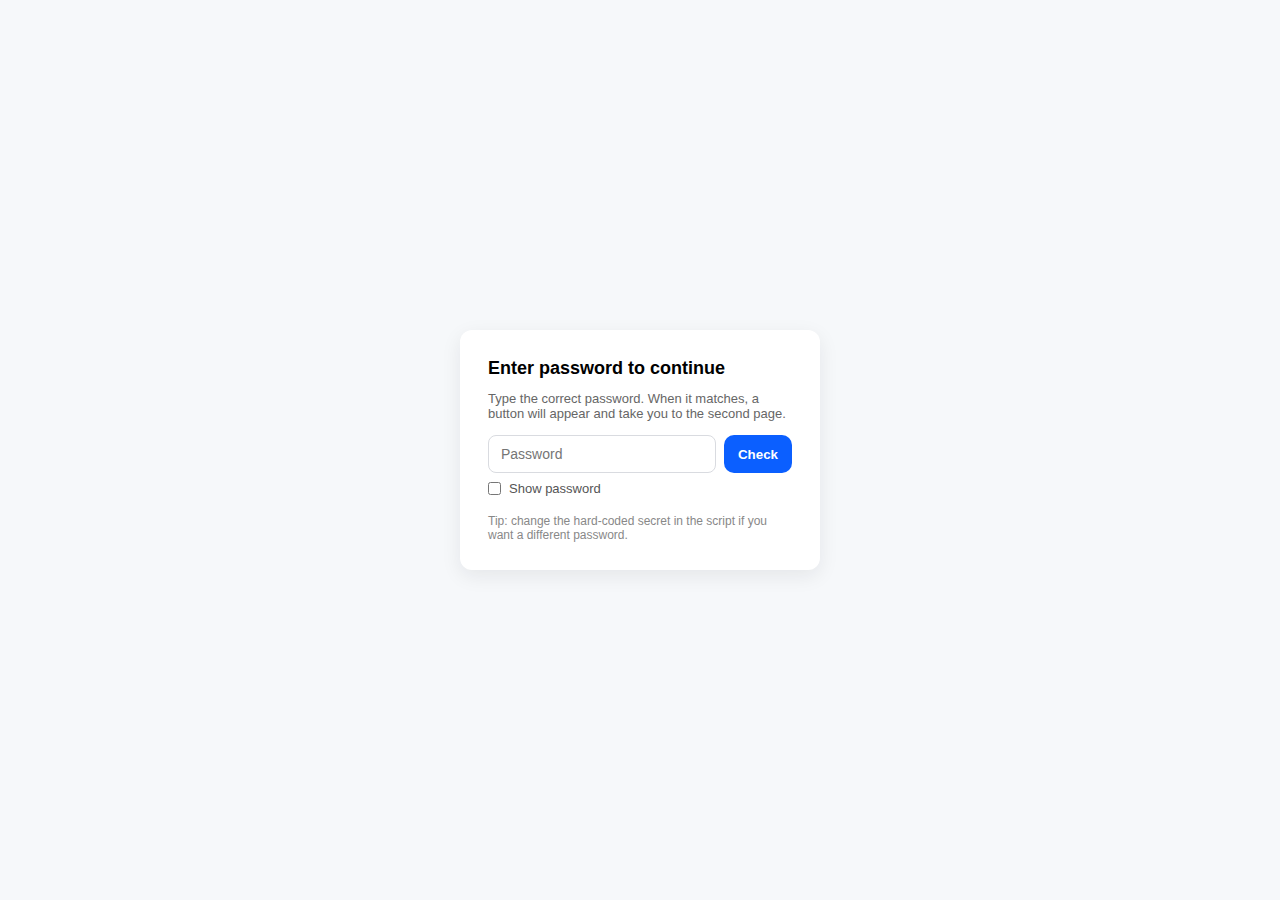
<file: index.html>
<!doctype html>
<html lang="en">
<head>
  <meta charset="utf-8" />
  <meta name="viewport" content="width=device-width,initial-scale=1" />
  <title>Password gate — demo</title>
  <style>
    :root{font-family:system-ui,-apple-system,Segoe UI,Roboto,Helvetica,Arial;}
    body{display:flex;min-height:100vh;align-items:center;justify-content:center;background:#f6f8fa;margin:0}
    .card{background:white;padding:28px;border-radius:12px;box-shadow:0 6px 20px rgba(20,30,40,0.08);width:360px;max-width:92%}
    h1{font-size:18px;margin:0 0 12px}
    .hint{font-size:13px;color:#666;margin-bottom:14px}
    .row{display:flex;gap:8px}
    input[type=password]{flex:1;padding:10px 12px;border:1px solid #d9dbe0;border-radius:8px;font-size:14px}
    .btn{padding:10px 14px;border-radius:10px;border:0;background:#0b5fff;color:white;font-weight:600;cursor:pointer}
    .btn[hidden]{display:none}
    .link-btn{display:inline-block;margin-top:16px;text-decoration:none;color:#0b5fff}
    .success{color:green;margin-top:12px}
  </style>
</head>
<body>
  <main class="card" id="page1">
    <h1>Enter password to continue</h1>
    <p class="hint">Type the correct password. When it matches, a button will appear and take you to the second page.</p>

    <div class="row" style="margin-bottom:8px">
      <input id="pw" type="password" placeholder="Password" aria-label="Password" />
      <button id="check" class="btn">Check</button>
    </div>

    <label style="display:flex;align-items:center;gap:8px;font-size:13px;color:#555">
      <input id="show" type="checkbox" /> Show password
    </label>

    <div id="okRow" style="margin-top:14px">
      <!-- This button is hidden until password is correct -->
      <button id="goBtn" class="btn" hidden>Go to second page</button>
      <div id="msg" role="status" aria-live="polite"></div>
    </div>

    <p style="font-size:12px;color:#888;margin-top:18px">Tip: change the hard-coded secret in the script if you want a different password.</p>
  </main>

  <!-- second "page" is inside the same file — clicking the button reveals it. You can change this to real navigation if you want. 
  <main class="card" id="page2" style="display:none">
    <h1>Second page</h1>
    <p class="hint">You arrived at the second page. This is still the same HTML file — if you prefer to navigate to a separate file (e.g. second.html), I can update the code.</p>
    <p class="success">Success — access granted.</p>
    <button id="back" class="btn" style="margin-top:10px">Back</button>
  </main><!DOCTYPE html> -->
<html lang="fr">
<head>
  <meta charset="UTF-8">
  <meta name="viewport" content="width=device-width, initial-scale=1.0">
  <title>Entree</title>
  <link rel="stylesheet" href="style.css">
</head>
<body>

</body>

  <script>
    (function(){
      // ✅ Change these values if you want a different secret or destination.
      const SECRET = 'letmein'; // <-- change password here

      const pw = document.getElementById('pw');
      const check = document.getElementById('check');
      const goBtn = document.getElementById('goBtn');
      const msg = document.getElementById('msg');
      const show = document.getElementById('show');
      const page1 = document.getElementById('page1');
      const page2 = document.getElementById('page2');
      const back = document.getElementById('back');

      function validate(){
        const v = pw.value;
        if(v === SECRET){
          msg.textContent = 'Password correct.';
          goBtn.removeAttribute('hidden');
          goBtn.focus();
          return true;
        } else {
          msg.textContent = v.length ? 'Password incorrect.' : '';
          goBtn.setAttribute('hidden', '');
          return false;
        }
      }

      check.addEventListener('click', validate);

      // allow Enter key to trigger the check
      pw.addEventListener('keydown', function(e){
        if(e.key === 'Enter'){
          e.preventDefault(); validate();
        }
      });

      show.addEventListener('change', function(){
        pw.type = this.checked ? 'text' : 'password';
      });

      // When button clicked, show the second page (single-file demo). Replace this with
      // `window.location = 'second.html'` if you'd rather navigate to a separate file.
      goBtn.addEventListener('click', function(){
        window.location.href = 'main.html'
      });

      back.addEventListener('click', function(){
        page2.style.display = 'none';
        page1.style.display = '';
        pw.focus();
      });

      // live-validate as the user types (optional)
      pw.addEventListener('input', function(){
        // small debounce to avoid too many checks
        clearTimeout(pw._t);
        pw._t = setTimeout(validate, 250);
      });

    })();
  </script>
</body>
</html>
</file>
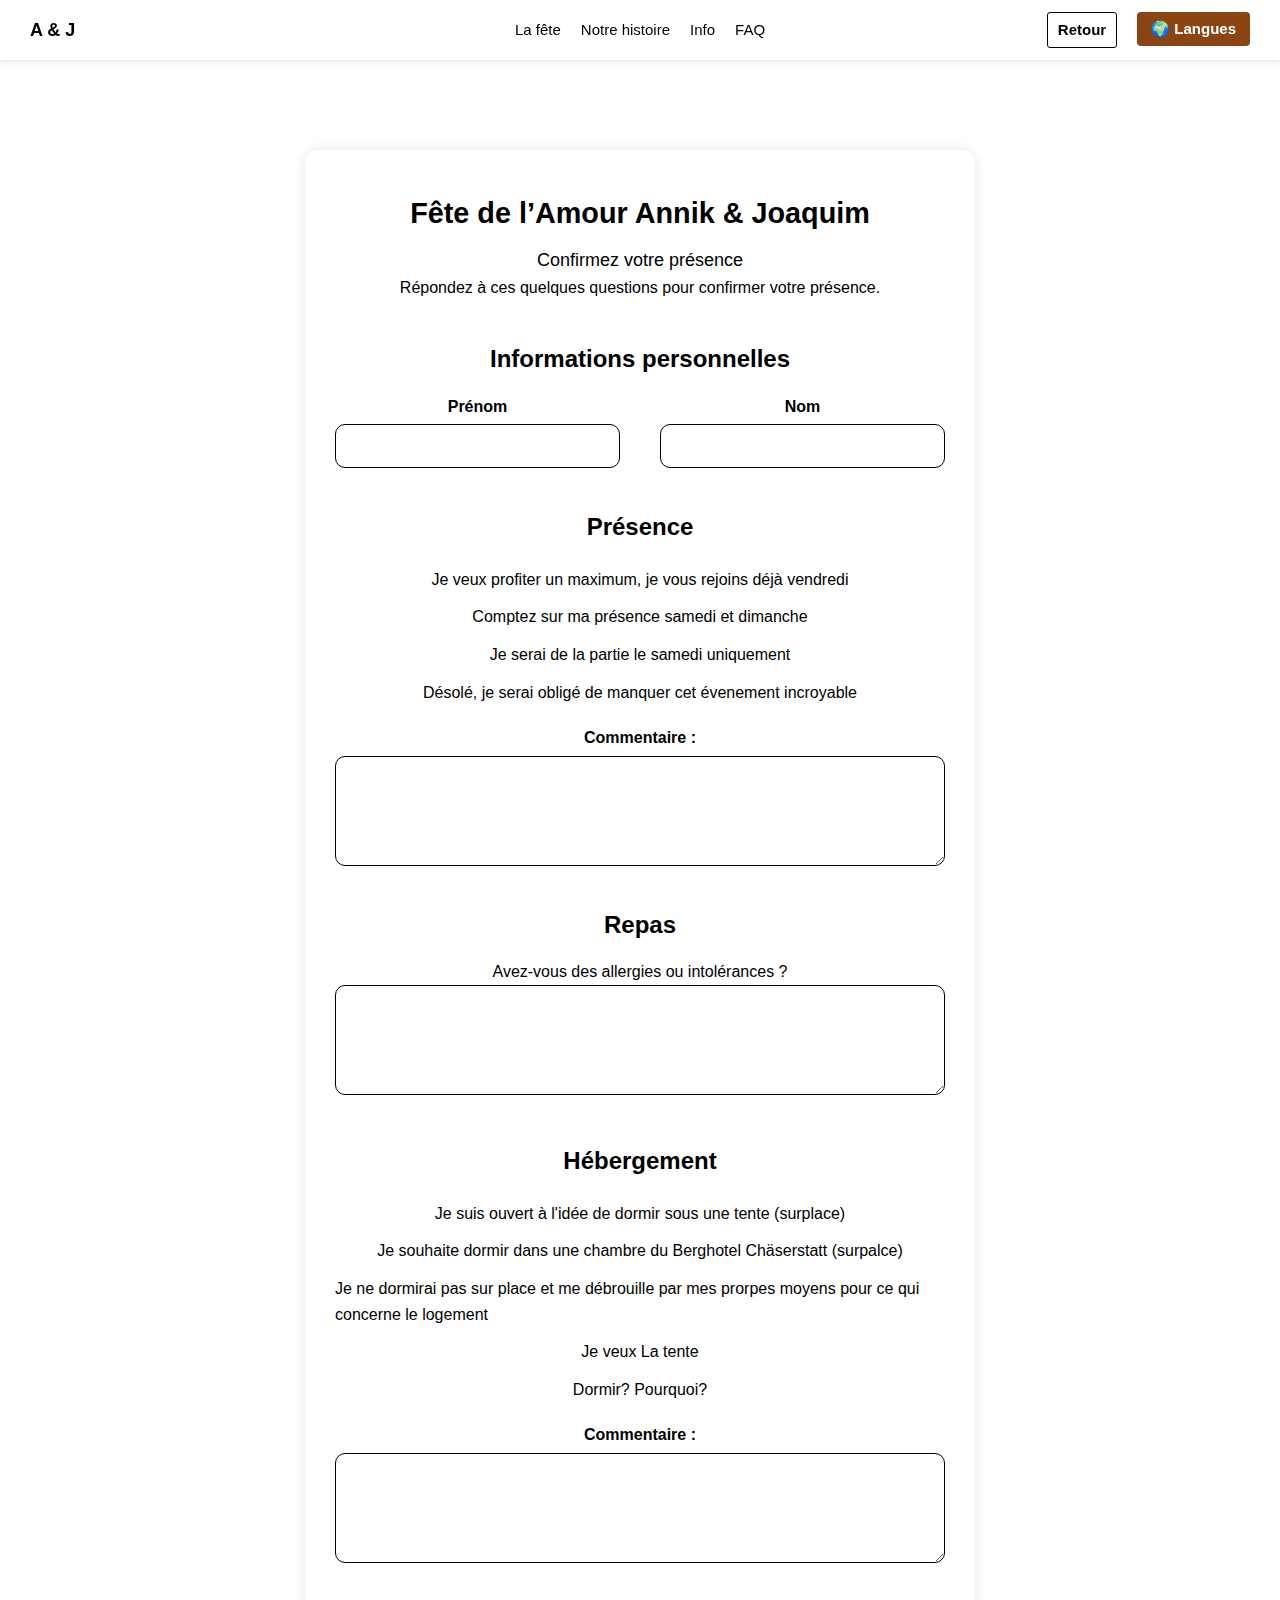
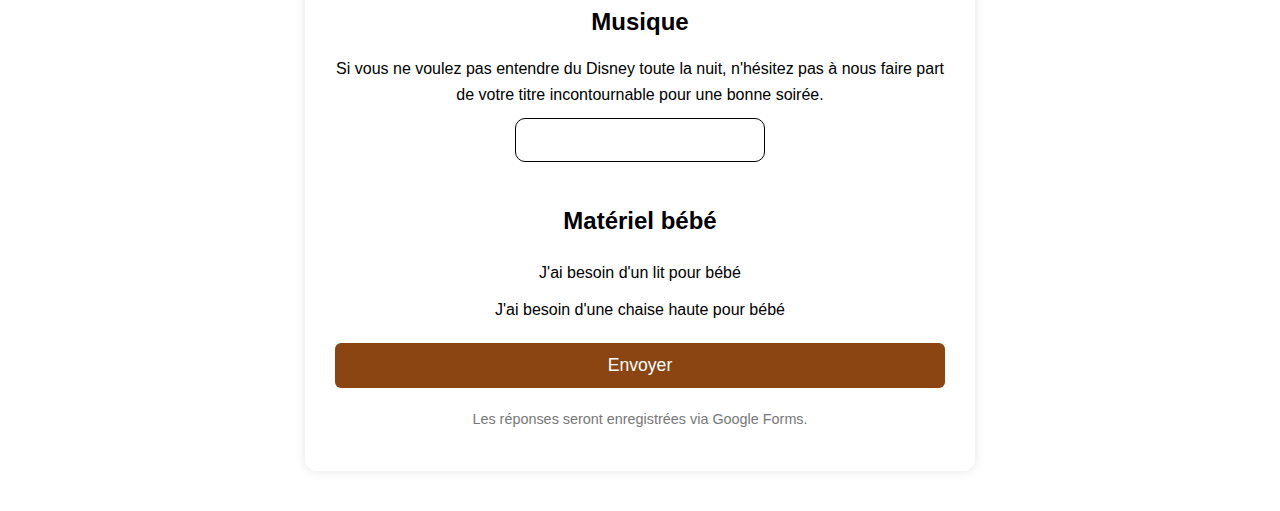
<file: rsvp.html>
<!DOCTYPE html>
<html lang="fr">
<head>
  <meta charset="UTF-8">
  <meta name="viewport" content="width=device-width, initial-scale=1.0">
  <title id="rsvp_t"></title>
  <link rel="stylesheet" href="sytles2.css">
</head>

<nav>
  <div class="nav-left">
    <div class="logo">A & J</div>
  </div>

  <div class="nav-center">
    <div class="menu">
      <a href="main.html#fete" id="nav_fete"></a>
      <a href="main.html#histoire" id="nav_histoire"></a>
      <a href="main.html#Info" id="nav_info"></a>
      <a href="main.html#faq" id="nav_faq"></a>
    </div>
  </div>

  <div class="nav-right">
    <div class="menu">
      <a href="main.html" class="btn-rsvp" id="rsvp_btn_ret"></a>
      <div class="dropdown-langue">
        <button class="btn-langue" id="nav_langue"></button>
        <div class="dropdown-content">
          <a href="main.html">Français</a>
          <a href="English.html">English</a>
          <a href="Deutsch.html">Deutsch</a>
        </div>
      </div>
    </div>
  </div>
</nav>


<body>



<!-- FORMULAIRE -->
<section class="form-container">

  <h1 id="rsvp_titre"></h1>
  
  <p class="subtitle" id="rsvp_cont1"></p>
  <p class="description" id="rsvp_cont2"></p>

  <form
    action="https://docs.google.com/forms/d/e/1FAIpQLSd-D_A7enMlBnR4fwXYWhWwSkucFA5X8pGt25T3MzPIfREMkg/formResponse"
    method="POST"
    target="_blank"
    >

    <h2 id="rsvp_info_perso_titre"></h2>

    <div class="row">
        <div class="input-group">
            <label id="rsvp_fin_perso_prenom"></label>
            <input type="text" name="entry.876511233"required>
        </div>

        <div class="input-group">
            <label id="rsvp_fin_perso_nom"></label>
            <input type="text" name="entry.1672282878"required>
        </div>
    </div>
    <!-- PRÉSENCE -->
    <h2 id="rsvp_presence"></h2> 
    <div class="radio-group">
        <label id="rsvp_presence_rep1"><input type="radio" name="entry.279183771" value="vendredi" ></label>
        <label id="rsvp_presence_rep2"><input type="radio" name="entry.279183771" value="semdi + dimanche"></label>
        <label id="rsvp_presence_rep3"><input type="radio" name="entry.279183771" value="samedi" ></label>
        <label id="rsvp_presence_rep4"><input type="radio" name="entry.279183771" value="absent" ></label>
    </div>
     <div class="input-group textarea-container">
        <label id="rsvp_presence_commentaire"></label>
        <textarea class="textarea" name="entry.1216305587"></textarea>
    </div>

    <h2 id="rsvp_repas"></h2>
    <p id="rsvp_repas_rep"></p>
    <textarea class="textarea" name="entry.453403604">
    </textarea>

    <!-- HÉBERGEMENT -->
    <h2 id="rsvp_heberg"></h2>
      <div class="radio-group">
        <label id="rsvp_heberg_rep1">
          <input type="radio" name="entry.667456340" value="tente sur place">
          <span class="label-text"></span>
        </label>


          <label id="rsvp_heberg_rep2">
              <input type="radio" name="entry.667456340" value="chambre hotel">
              <span class="label-text"></span>
          </label>

          <label id="rsvp_heberg_rep3">
              <input type="radio" name="entry.667456340" value="mes moyens">
              <span class="label-text"></span>
          </label>

          <label id="rsvp_heberg_rep4">
              <input type="radio" name="entry.667456340" value="je veux une tente">
              <span class="label-text"></span>
          </label>

          <label id="rsvp_heberg_rep5">
              <input type="radio" name="entry.667456340" value="dormir pk?">
              <span class="label-text"></span>
          </label>
      </div>


    <div class="input-group textarea-container">
        <label id="rsvp_heberg_com"></label>
        <textarea class="textarea" name="entry.357053061"></textarea>
    </div>

    <h2 id="rsvp_music"></h2>
    <p id="rsvp_music_cont"></p>
    <input type="text" class="small-input" name="entry.835506396">

    <!-- MATOS BÉBÉ -->
    <h2 id="rsvp_bebe"></h2>
    <div class="radio-group">
        <label id="rsvp_bebe_rep1"><input type="checkbox" name="entry.609603144" value="lit"></label>
        <label id="rsvp_bebe_rep2"><input type="checkbox" name="entry.609603144" value="chaise"><label>
    </div>

    <button type="submit" class="btn-submit" id="rsvp_reponse"></button>
  </form>

  <p class="google-text" id="rsvp_validation"></p>
</section>


<script>
  let translations = {}; // <-- global

  const lang = localStorage.getItem("lang") || "fr";

  fetch(`lang/${lang}.json`)
    .then(response => response.json())
    .then(data => {
      translations = data;

      // Apply all translated texts
      for (const id in translations) {
        const element = document.getElementById(id);
        if (element) {
          element.innerHTML = translations[id];
        }
      }
    });

  function setLang(language) {
    localStorage.setItem("lang", language);
    location.reload();
  }
</script>

</body>
</html>
</file>
<file: style.css>
/* === Reset & bases === */
* { margin: 0; padding: 0; box-sizing: border-box; }
img { max-width: 100%; height: auto; }
html { scroll-behavior: smooth; font-size: 16px; white-space: normal;}
body { font-family:'Lucida Sans', 'Lucida Sans Regular', 'Lucida Grande', 'Lucida Sans Unicode', Geneva, Verdana, sans-serif; color: #000; }





/* === Navigation === */
nav {
  position: fixed; top: 0; left: 0; width: 100%; height: 60px;
  background: white;  display: flex;
  align-items: center;  padding: 0 30px;
  box-shadow: 0 2px 5px rgba(0,0,0,0.1);
  z-index: 10;
  transition: transform 0.3s ease;
}

.nav-left,
.nav-center,
.nav-right {
  flex: 1;
  display: flex;
  align-items: center;
}

/* La partie gauche reste alignée à gauche */
.nav-left {
  justify-content: flex-start;
}

/* Centrer le menu du milieu */
.nav-center {
  justify-content: center;
}

/* La partie droite reste alignée à droite */
.nav-right {
  justify-content: flex-end;
}


nav .logo { font-weight: bold; font-size: 18px; }
nav .menu { display: flex; gap: 20px; }
nav .menu a { text-decoration: none; color: black; font-size: 15px; }
nav .btn-rsvp { border: 1px solid black; padding: 5px 10px; border-radius: 3px; font-weight: bold; }
nav .btn-langue summary {
  cursor: pointer; padding: 15px; font-size: 16px; font-weight: bold;
  display: flex; justify-content: space-between; align-items: center;
  list-style: none;
}
nav .btn-langue  summary::after { content: "▶"; font-size: 14px; transition: transform 0.3s ease; }
nav .btn-langue [open] summary::after { transform: rotate(90deg); }
nav .btn-langue  p { padding: 15px; font-size: 15px; color: #333; border-top: 1px solid #ddd; background: #fafafa; }





/* === Sections génériques === */
.section-bg {
  width: 100%; display: flex; align-items: center; justify-content: center;
  text-align: center; background-size: cover; background-position: center;
  padding: 60px 20px;
}
.hero { height: 100vh;margin-left: 5%;; width: 90%; align-items:center; margin-top: 5%; } /* laisse place pour la nav */
.tier-hero { height: auto; background: #fff; flex-direction: column;}
.deuxtierhero { height: 22vh; background: #f3e2c5; }
.demande { height: 50vh; }
.information{height:auto; width:auto;justify-content: flex-start;padding: 5% 10%; background-color: #f9e7b5;
}
.information-titre-main{justify-content: center;align-items: center; text-align: center}
.information-titre{text-align: left;margin-left: 10%; }
.information-intro{text-align: left;margin-left: 0%; text-align: justify;}
.information-cont{text-align: left;margin-left: 5%; text-align: justify;}



/* === Overlay textes === */
.overlay-text { color: white; }
.overlay-text h1 { font-family: 'Univers Condensed Light'; font-size: 4rem; font-weight: bold;}
.overlay-text .countdown { font-size: 2rem; }
.overlay-text .date { font-size: 2rem;}
.overlay-text .lieu { font-size: 2rem; color: #ddd; }
.overlay-text2 { color: #000;font-weight:lighter ;font-size: 1rem;margin: 3%;}
.overlay-text3 { color: #000; font-size: 1.2rem;}
.overlay-text4 { color: #fff; font-size: 2.5rem; font-weight: bold; }




/* Texte info */
.texteinfo {
  display: flex; flex-direction: column ; align-items: center; 
  max-width: 1200px; margin: 0 auto; padding: 0 5%; width: 100%;color: #000000;
  font-size: 1.2rem;  margin-bottom: 5%;
}





/* === Timeline === */
.timeline { position: relative; background: #a15721fb; padding: 60px 20px; color: white; text-align: center; }
.timeline h2 { font-size: 28px; margin-bottom: 40px; }
.timeline-items { position: relative; }
.timeline::before {
  content: ""; position: absolute; top: 100px; bottom: 20px; left: 50%;
  width: 2px; background: white; transform: translateX(-50%);
}
.timeline-item {
  position: relative; width: 50%; padding: 20px;
}
.timeline-item.left { text-align: right; left: 0; }
.timeline-item.right { text-align: left; left: 50%; }
.timeline-item .content {
  display: inline-block; background: rgba(255,255,255,0.1);
  padding: 15px 20px; border-radius: 8px; max-width: 300px;
}
.timeline-item h3 { margin-bottom: 5px; font-size: 18px; font-weight: bold; }




/* === Notre histoire === */
.notre-histoire {
  display: grid; grid-template-columns: 1fr 2fr; /* image 1/3, texte+bouton 2/3 */ align-items: center; gap: 40px; background: #faf2de; min-height: 50vh; padding: 40px 10%;
}

.histoire-image { display: flex; justify-content: center; /* centre l’image dans sa colonne */
}

.histoire-image img { max-width: 250px; border-radius: 10px;  box-shadow: 0 2px 8px rgba(0,0,0,0.2);
}

.histoire-contenu {
  text-align: left; 
}

.histoire-contenu h2 {margin-bottom: 20px;font-size: 26px;font-weight: bold;
}

.histoire-contenu p {margin-bottom: 12px;font-size: 16px;line-height: 1.5;color: #333;
}

.btn-histoire {
  display: inline-block; margin-top: 20px; background-color: #8b4513;color: #fff;
  padding: 15px 25px;text-decoration: none;font-weight: bold;border-radius: 5px;transition: background 0.3s ease;
}

.btn-histoire:hover {
  background-color: #6a3210;
}


.img {
  width: 50%;      /* or any % you want */
  max-width: 250px; /* optional: limit so it does not get too big on large screens */
  height: auto;    /* keeps proportions */
  display: block;
  margin: 0 auto;  /* centers the image */
}



/*  Responsive mobile : tout en colonne */
@media (max-width: 900px) {
  .notre-histoire {
    grid-template-columns: 1fr;
    text-align: center;
  }

  .histoire-contenu {
    text-align: center;
  }
}

/* === Info === */


/* === FAQ === */
.faq { background: #ffb265; padding: 60px 10%; }
.faq h2 { text-align: center; font-size: 28px; margin-bottom: 10px; }
.faq-intro { text-align: center; margin-bottom: 40px; font-size: 16px; color: #444; }
.faq-category { margin-bottom: 40px; }
.faq-category h3 { font-size: 20px; margin-bottom: 15px; font-weight: bold; border-bottom: 2px solid #000; padding-bottom: 5px; }
.faq-item { margin-bottom: 15px; border: 1px solid #ccc; border-radius: 5px; background: #fff; overflow: hidden; }
.faq-item summary {
  cursor: pointer; padding: 15px; font-size: 16px; font-weight: bold;
  display: flex; justify-content: space-between; align-items: center;
  list-style: none;
}
.faq-item summary::after { content: "▶"; font-size: 14px; transition: transform 0.3s ease; }
.faq-item[open] summary::after { transform: rotate(90deg); }
.faq-item p { padding: 15px; font-size: 15px; color: #333; border-top: 1px solid #ddd; background: #fafafa; }


/* === rsvp === */

.rsvp {  width: 100%;  height: auto;  padding: 5% 10%;  background-color: #222; color: #f5f5f5;  
}

/* Titres et textes */
.rsvp-titre {  text-align: center;font-weight: 600; margin-bottom: 10px;}
.rsvp-info { text-align: left;margin-left: 10%;line-height: 1.6;}
.rsvp-text {  text-align: center;  margin-top: 15px;  font-size: 1rem;}

/* Image centrée */
.rsvp-center {  display: flex;  justify-content: center;  align-items: center;  text-align: center;}
.rsvp-center img {  border-radius: 10px;  max-width: 100%;  height: auto;}
/* Bouton stylé */
.rsvp-button {  border: 2px solid #fff;  color: #fff;  padding: 10px 20px;  border-radius: 6px;  font-weight: bold;  text-decoration: none;
  display: inline-block;  margin-top: 20px;  transition: all 0.2s; text-align: center;}

.rsvp-button:hover {  background-color: #fff;  color: #222;}



/* === Responsive === */
@media (max-width: 900px) {
  nav { flex-direction: column; height: auto; padding: 10px; }
  .notre-histoire { flex-direction: column; text-align: center; }
  .timeline::before { left: 20px; }
  .timeline-item, .timeline-item.left, .timeline-item.right {
    width: 100%; text-align: left; left: 0; padding-left: 40px;
  }
  .timeline-item .content { max-width: 100%; }
  html { font-size: 14px; }
}



/* === Histoire pager autre === */
.histoire-page {
  padding: 120px 10% 60px; /* espace en haut pour éviter la nav fixe */
  background: #ffc796;
  min-height: 100vh;
  text-align: center;

}

.histoire-page h1 {
  font-size: 2.2rem;
  margin-bottom: 20px;
}

.histoire-page p {
  font-size: 1.1rem;
  line-height: 1.6;
  margin-bottom: 20px;
  color: #333;
}


/* === Histoire page avec chapitres === */
.chapitre {
    display: flex;
  align-items: flex-start;
  gap: 20px;
  margin: 60px auto;
  max-width: 1000px;
  text-align: left;
  text-align: justify;
}

.chapitre:nth-child(even) {
  flex-direction: row-reverse; /* alterne gauche/droite */
}

.chapitre h2 {
  font-size: 1.6rem;
  margin-bottom: 15px;
  color: #b85c38;
}

.chapitre-content {
  flex: 2;
}
.chapitre {
  display: flex;
  gap: 20px;
  align-items: flex-start;
   margin-bottom: 40px;
}
.image-chapitre {
  flex: 1;
  width: 100%;
  max-width: 350px;
  height: auto;
  object-fit: cover;
  border-radius: 12px;
  margin-bottom: 15px;
}
.image2-chapitre {
  width: 100%;
  max-width: 350px;
  height: auto;
  object-fit: cover;
  border-radius: 12px;
  margin-bottom: 15px;
}
.images-column {
  flex: 1;
  display: flex;
  flex-direction: column;  /* STACK IMAGES VERTICALLY */
}
.chapitre p {
  display: flex;
  font-size: 1rem;
  line-height: 1.6;
  color: #444;
}

.signature {
  font-style: italic;
  margin-top: 50px;
  font-size: 1.1rem;
  color: #666;
}



/* Version mobile : image et texte en colonne */
@media (max-width: 768px) {
  .chapitre {
    flex-direction: column;
    text-align: center;
  }
  .chapitre:nth-child(even) {
    flex-direction: column;
  }
  .image-chapitre {
    max-width: 100%;
    margin-bottom: 15px;
  }
  .chapitre-content {
    text-align: left;
  }
}

/* === Bouton Langue déroulant === */
.dropdown-langue {
  position: relative;
  display: inline-block;
}

.btn-langue {
  background-color: #8b4513;
  color: white;
  padding: 8px 14px;
  border: none;
  border-radius: 4px;
  font-size: 15px;
  cursor: pointer;
  font-weight: bold;
  transition: background 0.3s ease;
}

.btn-langue:hover {
  background-color: #d28352;
}

/* Contenu du menu */
.dropdown-content {
  display: none;
  position: absolute;
  background-color: white;
  min-width: 140px;
  box-shadow: 0px 8px 16px rgba(0,0,0,0.2);
  border-radius: 6px;
  z-index: 20;
  right: 0; /* pour l’aligner sur le côté droit du bouton */
}

.dropdown-content a {
  color: black;
  padding: 10px 12px;
  text-decoration: none;
  display: block;
  border-radius: 4px;
  font-size: 14px;
}

.dropdown-content a:hover {
  background-color: #f0f0f0;
}

.dropdown-langue:hover .dropdown-content {
  display: block;
}

p {
  white-space: pre-line;
}
</file>
<file: sytles2.css>
/* ===== RESET ===== */
* { margin: 0; padding: 0; box-sizing: border-box; }
html { font-size: 16px; scroll-behavior: smooth; }
img { max-width: 100%; height: auto; }
body {
    font-family: 'Lucida Sans', Geneva, Verdana, sans-serif;
    color: #000;
    background: white;
    padding: 40px;
    max-width: 750px;
    margin: auto;
    line-height: 1.6;
}


/* === Reset & bases === */
* { margin: 0; padding: 0; box-sizing: border-box; }
img { max-width: 100%; height: auto; }
html { scroll-behavior: smooth; font-size: 16px; }
body { font-family:'Lucida Sans', 'Lucida Sans Regular', 'Lucida Grande', 'Lucida Sans Unicode', Geneva, Verdana, sans-serif; color: #000; }

/* === Navigation === */
nav {
  position: fixed;
  top: 0; left: 0;
  width: 100%; height: 60px;
  background: white;
  display: flex;
  align-items: center;
  padding: 0 30px;
  box-shadow: 0 2px 5px rgba(0,0,0,0.1);
  z-index: 10;
}

.nav-left,
.nav-center,
.nav-right {
  flex: 1;
  display: flex;
  align-items: center;
}

/* La partie gauche reste alignée à gauche */
.nav-left {
  justify-content: flex-start;
}

/* Centrer le menu du milieu */
.nav-center {
  justify-content: center;
}

/* La partie droite reste alignée à droite */
.nav-right {
  justify-content: flex-end;
}

/* === Responsive === */
@media (max-width: 900px) {
  nav { flex-direction: column; height: auto; padding: 10px; }
  .notre-histoire { flex-direction: column; text-align: center; }
  .timeline::before { left: 20px; }
  .timeline-item, .timeline-item.left, .timeline-item.right {
    width: 100%; text-align: left; left: 0; padding-left: 40px;
  }
  .timeline-item .content { max-width: 100%; }
  html { font-size: 14px; }
}

nav .logo { font-weight: bold; font-size: 18px; }
nav .menu { display: flex; gap: 20px; }
nav .menu a { text-decoration: none; color: black; font-size: 15px; }
nav .btn-rsvp { border: 1px solid black; padding: 5px 10px; border-radius: 3px; font-weight: bold; }
nav .btn-langue summary {
  cursor: pointer; padding: 15px; font-size: 16px; font-weight: bold;
  display: flex; justify-content: space-between; align-items: center;
  list-style: none;
}
nav .btn-langue  summary::after { content: "▶"; font-size: 14px; transition: transform 0.3s ease; }
nav .btn-langue [open] summary::after { transform: rotate(90deg); }
nav .btn-langue  p { padding: 15px; font-size: 15px; color: #333; border-top: 1px solid #ddd; background: #fafafa; }

/* Langue dropdown */
.dropdown-langue {
    position: relative;
}
.btn-langue {
    background-color: #8b4513;
    color: white;
    padding: 8px 14px;
    border: none;
    border-radius: 4px;
    font-size: 15px;
    cursor: pointer;
    font-weight: bold;
}

.dropdown-content {
    display: none;
    position: absolute;
    right: 0;
    background: white;
    min-width: 140px;
    box-shadow: 0px 8px 16px rgba(0,0,0,0.2);
    border-radius: 6px;
    z-index: 20;
}

.dropdown-content a {
    padding: 10px 12px;
    text-decoration: none;
    display: block;
    color: black;
    font-size: 14px;
}

.dropdown-langue:hover .dropdown-content {
    display: block;
}

/* ===== FORMULAIRE ===== */
.form-container {
    margin-top: 110px;
    padding: 40px 30px;
    background: white;
    border-radius: 12px;
    box-shadow: 0 0 12px rgba(0,0,0,0.1);
    text-align: center;
}

h1 { font-size: 1.8rem; margin-bottom: 10px; }
.subtitle { font-size: 18px; }
.description { margin-bottom: 40px; }

h2 {
    margin-top: 40px;
    margin-bottom: 15px;
    text-align: center;
}

/* Inputs */
.row {
    display: flex;
    justify-content: center;
    gap: 40px;
    margin-bottom: 30px;
}

.input-group {
    display: flex;
    flex-direction: column;
    width: 100%;
}

.input-group label {
    margin-bottom: 5px;
    font-weight: bold;
}

input[type="text"], textarea {
    padding: 12px;
    border: 1px solid black;
    border-radius: 10px;
    font-size: 16px;
}

/* Radio & checkbox */
/* Radio & checkbox */
.radio-group {
    display: flex;
    align-items: center;
    flex-direction: column;
    gap: 12px;
    margin: 20px 0;
}

input[type="radio"] {
    appearance: auto !important;  /* <- restores native circle */
    -webkit-appearance: auto !important;
    -moz-appearance: auto !important;
    display: inline-block !important;
    width: 18px;
    height: 18px;
    cursor: pointer;
}



.radio-group label {
    display: flex;
    align-items: flex-start; /* ← correction */
    gap: 10px;
    text-align: left; /* ← pour être sûr que tout reste aligné */
}


/* Textarea */
.textarea {
    width: 100%;
    height: 110px;
}

.small-input {
    width: 250px;
    margin: 10px auto 30px auto;
    display: block;
}

/* Bouton */
.btn-submit {
    background: #8b4513;
    color: white;
    padding: 12px 20px;
    border: none;
    border-radius: 6px;
    font-size: 1.1rem;
    cursor: pointer;
    width: 100%;
}

.btn-submit:hover {
    background: #6a3210;
}

.google-text {
    margin-top: 20px;
    font-size: 0.9rem;
    color: #777;
}

/* ===== RESPONSIVE ===== */
@media (max-width: 600px) {
    nav { padding: 5px 15px; }
    .row { flex-direction: column; gap: 20px; }
    .btn-langue { font-size: 13px; padding: 6px 10px; }
}
</file>
